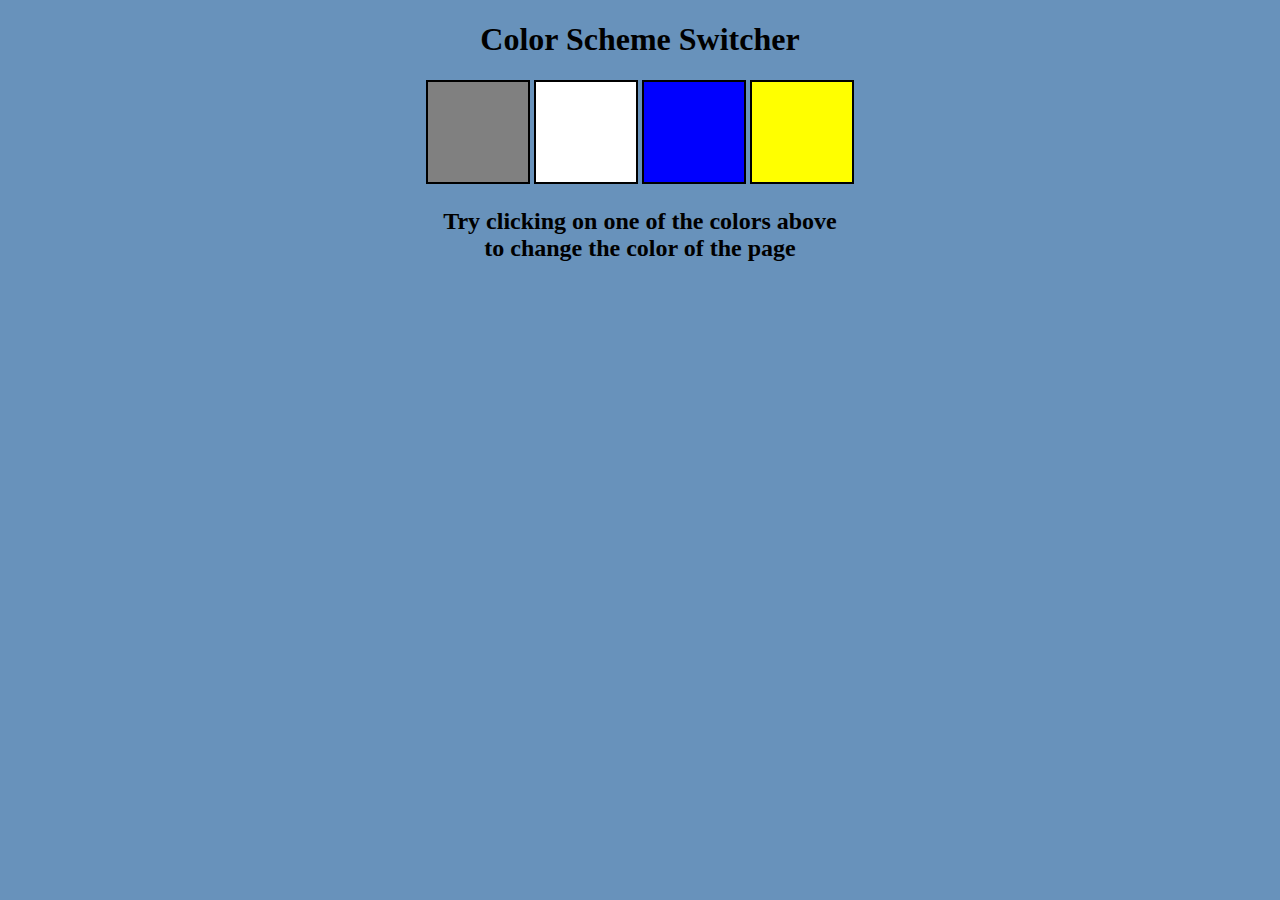
<file: Projects/project 1/index.html>
<!DOCTYPE html>
<html lang="en">

<head>
    <meta charset="UTF-8">
    <meta name="viewport" content="width=device-width, initial-scale=1.0">
    <title>Background Color Changer</title>
    <link rel="stylesheet" href="style.css">
</head>

<body>
    <h1>Color Scheme Switcher</h1>
    <span class="button" id="grey"></span>
    <span class="button" id="white"></span>
    <span class="button" id="blue"></span>
    <span class="button" id="yellow"></span>

    <h2>Try clicking on one of the colors above <span>to change the color of the page</span></h2>
</body>
<script src="script.js"></script>

</html>
</file>
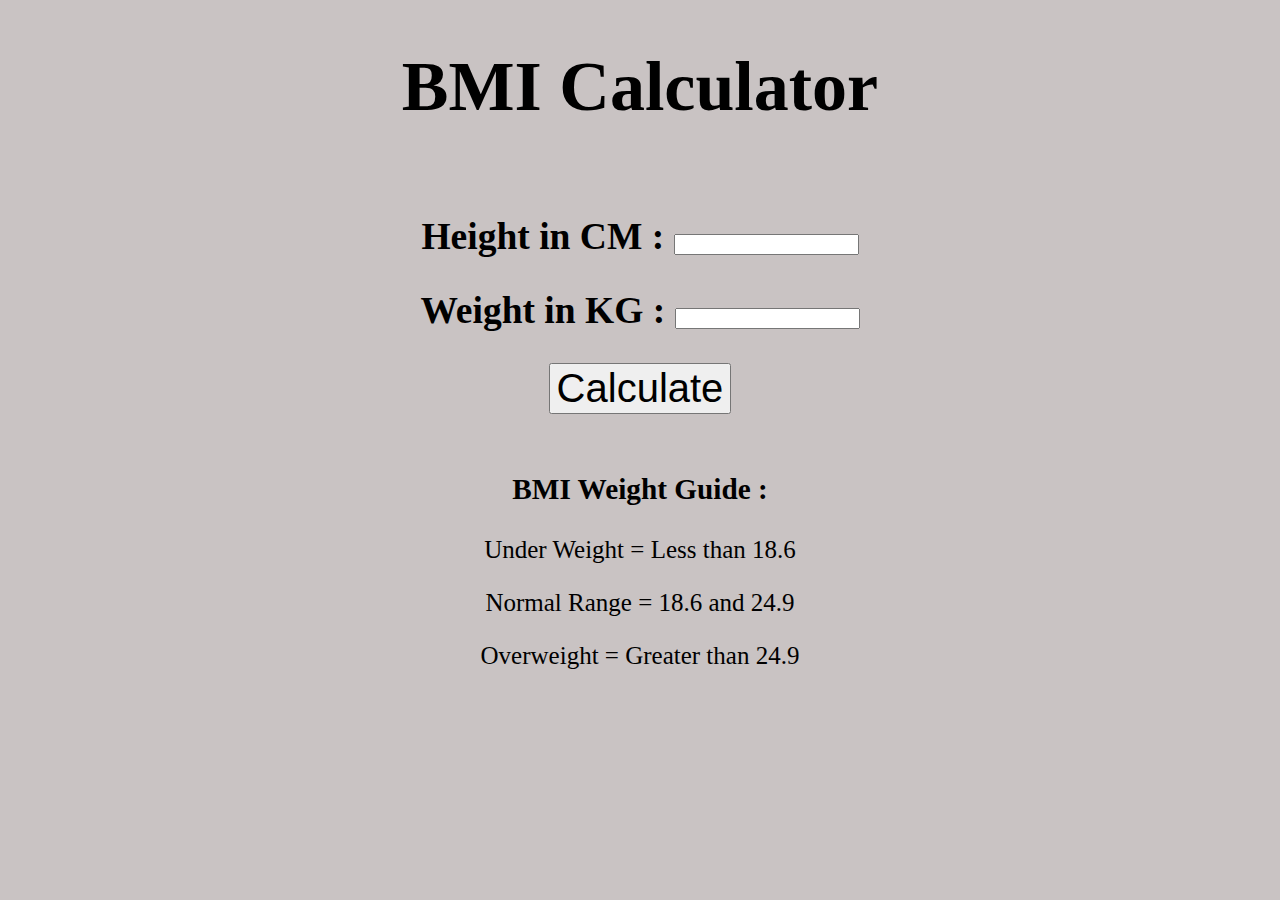
<file: Projects/project 2/index.html>
<!DOCTYPE html>
<html lang="en">

<head>
    <meta charset="UTF-8">
    <meta name="viewport" content="width=device-width, initial-scale=1.0">
    <title>BMI Generator</title>
    <link rel="stylesheet" href="style.css">
</head>

<body>
    <form>
        <h1 id="heading">BMI Calculator</h1>
        <div class="inputs">
            <h2>Height in CM : <input class="height" type="number"></h2>
            <h2>Weight in KG : <input class="weight" type="number"></h2>
            <button class="button">Calculate</button>
            <div class="result"></div>
            <div class="res"></div>
        </div>
        <div id="weight-guide">
            <h3>BMI Weight Guide : </h3>
            <p>Under Weight = Less than 18.6</p>
            <p>Normal Range = 18.6 and 24.9</p>
            <p>Overweight = Greater than 24.9</p>
        </div>
    </form>
</body>
<script src="script.js"></script>

</html>
</file>
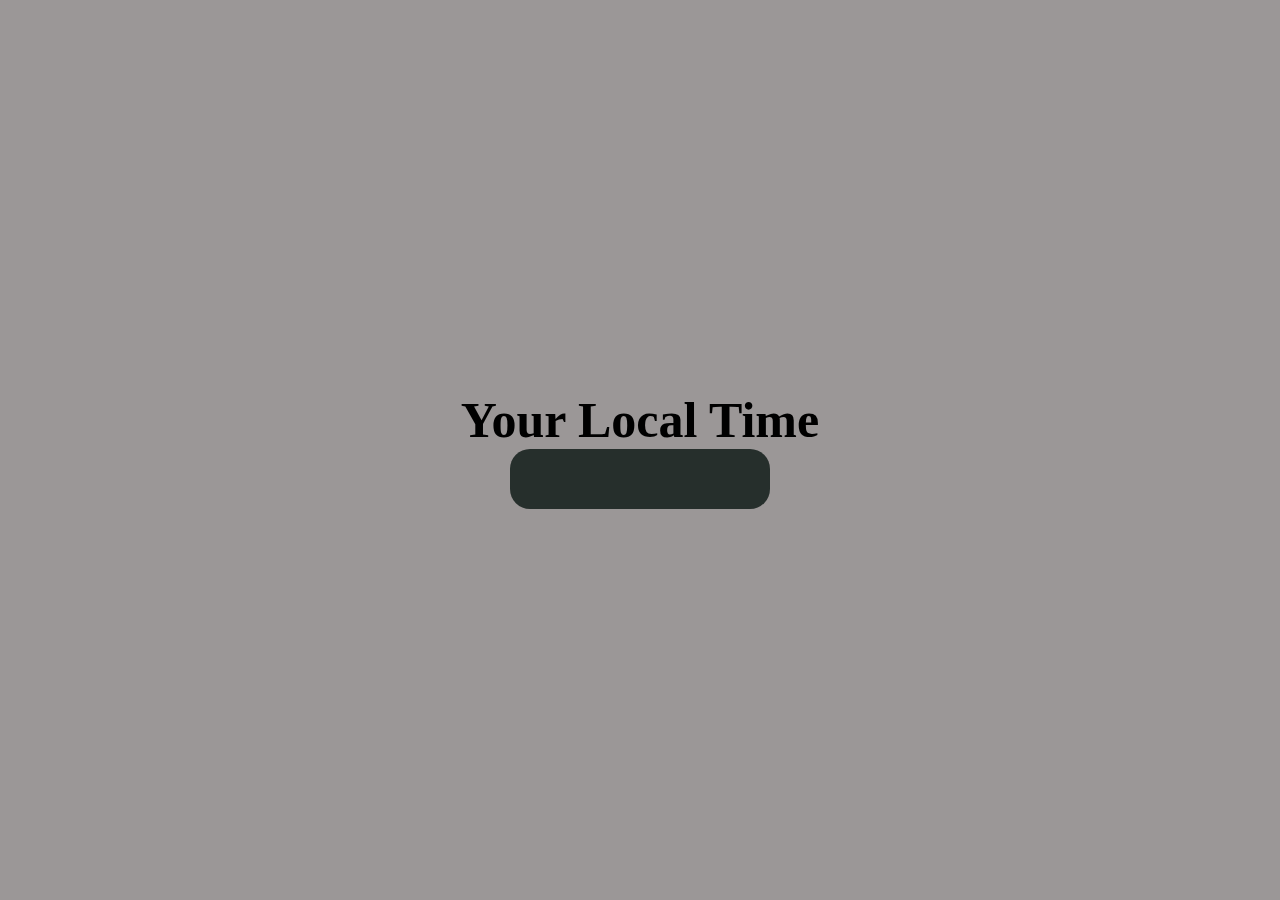
<file: Projects/project 3/index.html>
<!DOCTYPE html>
<html lang="en">
<head>
    <meta charset="UTF-8">
    <meta name="viewport" content="width=device-width, initial-scale=1.0">
    <title>Digital Clock</title>
    <link rel="stylesheet" href="style.css">
</head>
<body>
    <div class="center">
        <div class="banner">Your Local Time</div>
        <div class="clock"></div>
    </div>
</body>
<script src="script.js"></script>
</html>
</file>
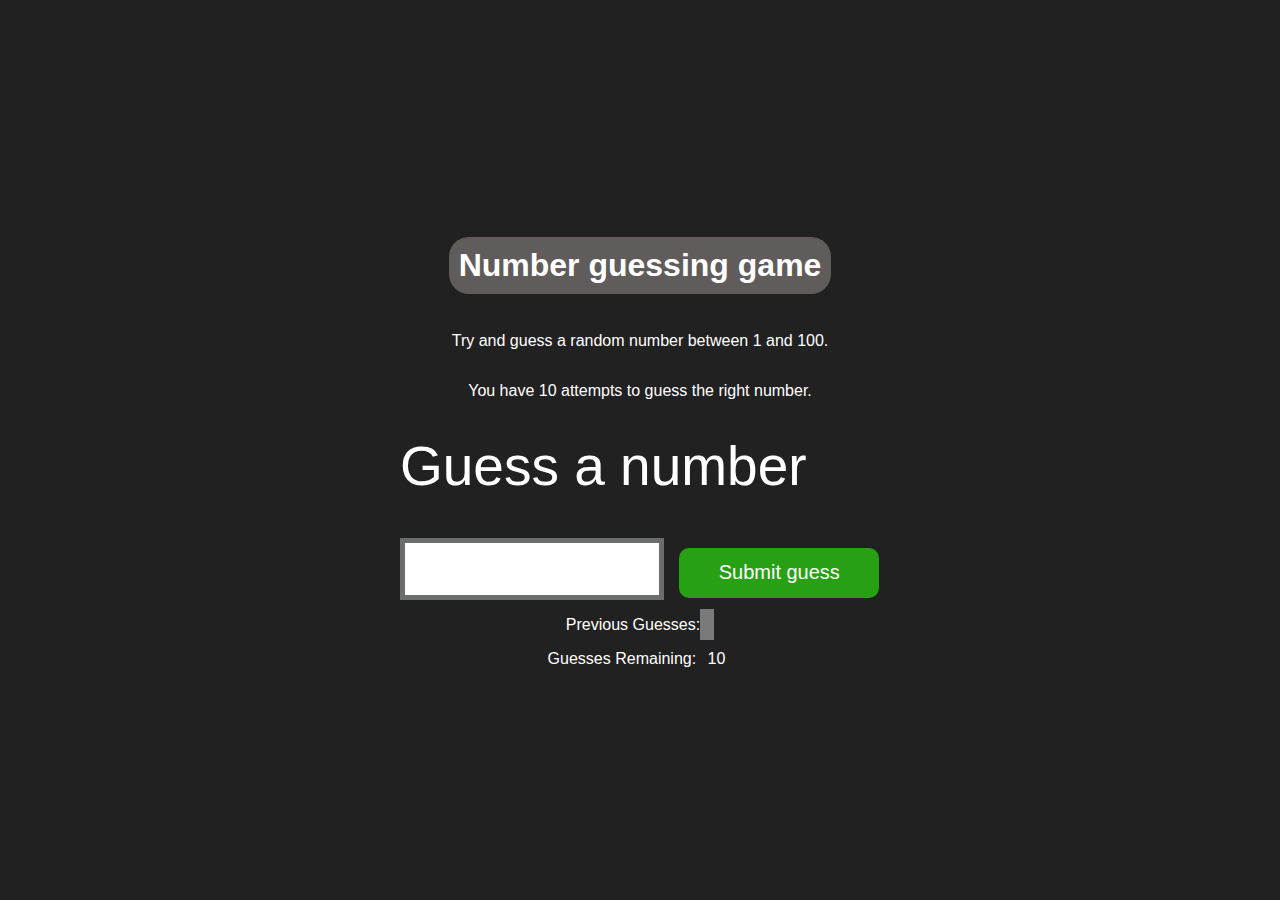
<file: Projects/project 4/index.html>
<!DOCTYPE html>
<html lang="en">

<head>
    <meta charset="UTF-8">
    <meta name="viewport" content="width=device-width, initial-scale=1.0">
    <title>Guess The Number</title>
    <link rel="stylesheet" href="style.css">
</head>

<body>
    <h1>Number guessing game</h1>
    <p>Try and guess a random number between 1 and 100.</p>
    <p>You have 10 attempts to guess the right number.</p>
    </br>
    <form class="form">
        <label2 for="guessField" id="guess">Guess a number</label>
            <input type="text" id="guessField" class="guessField">
            <input type="submit" id="subt" value="Submit guess" class="guessSubmit">
    </form>

    <div class="resultParas">
        <p>Previous Guesses: <span class="guesses"></span></p>
        <p>Guesses Remaining: <span class="lastResult">10</span></p>
        <p class="lowOrHi"></p>
    </div>
    </div>
</body>
<script src="script.js"></script>

</html>
</file>
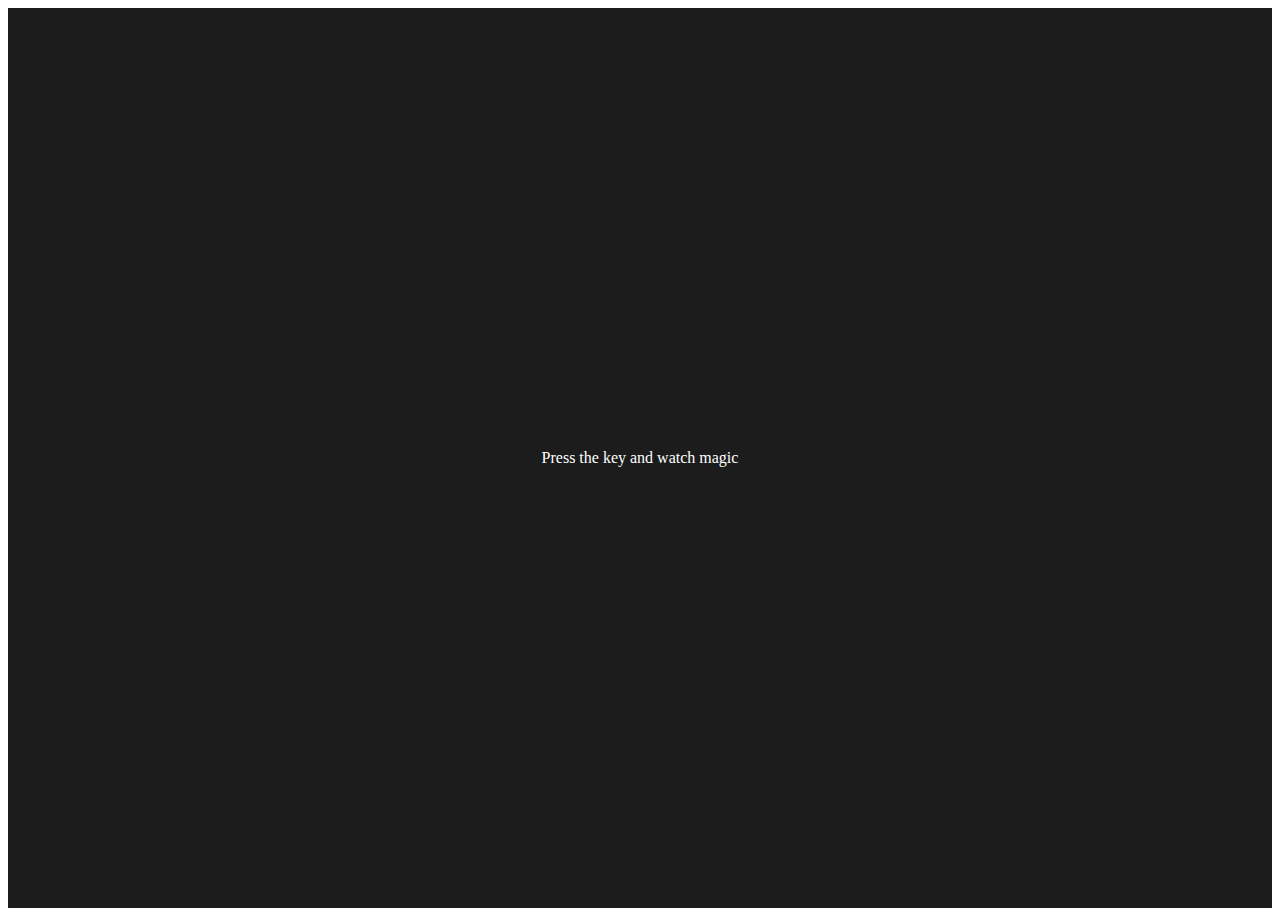
<file: Projects/project 5/index.html>
<!DOCTYPE html>
<html lang="en">
<head>
    <meta charset="UTF-8">
    <meta name="viewport" content="width=device-width, initial-scale=1.0">
    <title>Key Codes</title>
    <style>
        table,
        th,
        td {
          border: 1px solid #e7e7e7;
        }
        .project {
          background-color: #1c1c1c;
          color: #ffffff;
          display: flex;
          align-items: center;
          justify-content: center;
          text-align: center;
          height: 100vh;
        }
  
        .color {
          color: aliceblue;
          display: flex;
          flex-direction: row;
        }
      </style>
</head>
<body>
      <div class="project">
        <div id="insert">
          <div class="key">Press the key and watch magic</div>
        </div>
      </div>
      
      <script src="script.js"></script>
</body>
</html>
</file>
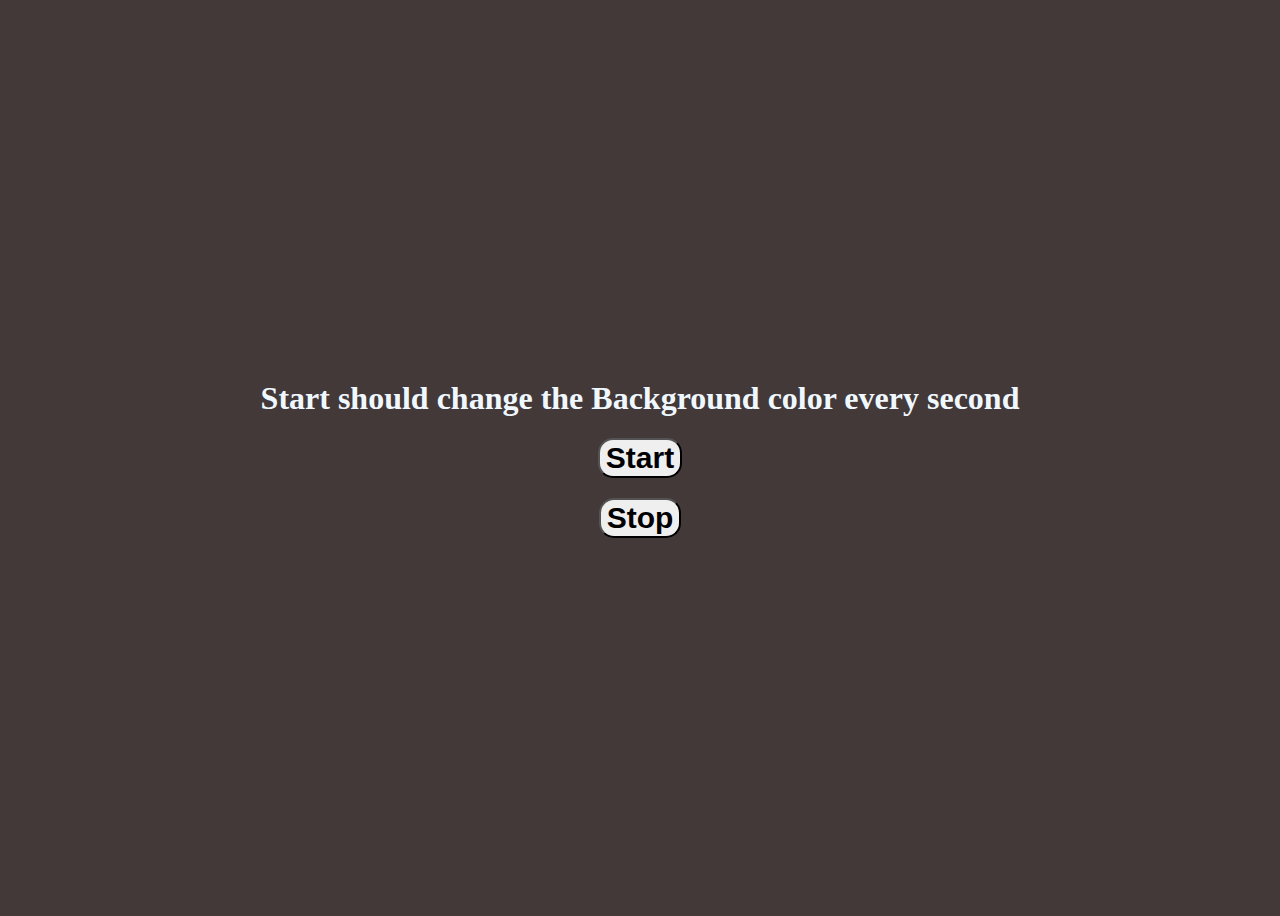
<file: Projects/project 6/index.html>
<!DOCTYPE html>
<html lang="en">
<head>
    <meta charset="UTF-8">
    <meta name="viewport" content="width=device-width, initial-scale=1.0">
    <title>Unlimited  Colors</title>
    <style>
        body{
            background-color: rgb(67, 57, 57);
            display: flex;
            justify-content: center;
            align-items: center;
            flex-direction: column;
            height: 100vh;
            color: aliceblue;
        }
        button{
            color: black;
            font-size: 30px;
            font-weight: bold;
            margin-bottom: 20px;
            border-radius: 15px;
        }
    </style>
</head>
<body>
    <h1>Start should change the Background color every second</h1>
    <button id="start">Start</button>
    <button id="stop">Stop</button>
    <script src="script.js"></script>
</body>
</html>
</file>
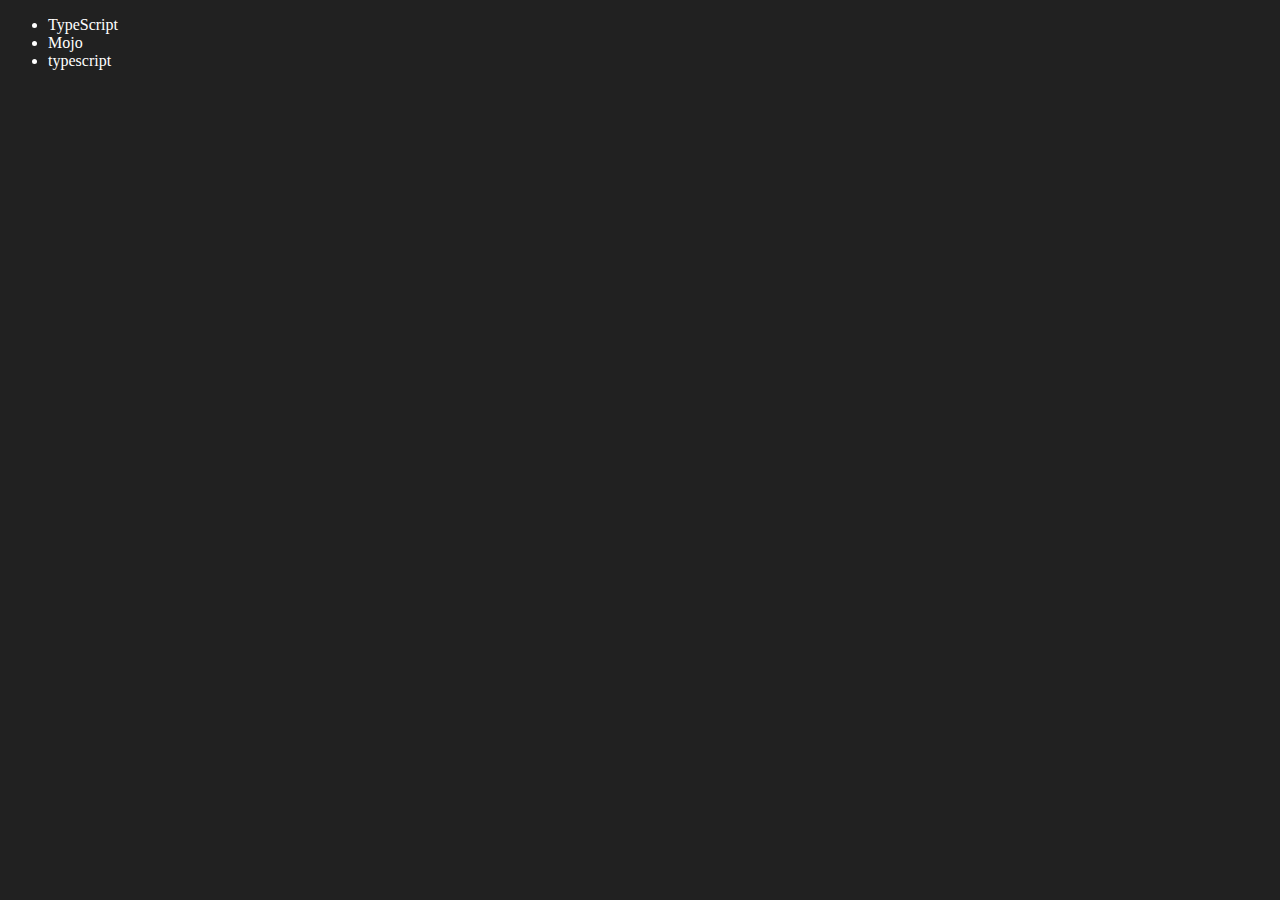
<file: 06_DOM/four.html>
<!DOCTYPE html>
<html lang="en">
<head>
    <meta charset="UTF-8">
    <meta http-equiv="X-UA-Compatible" content="IE=edge">
    <meta name="viewport" content="width=device-width, initial-scale=1.0">
    <title>DOM learning</title>
</head>
<body style="background-color: #212121; color: #fff;">
    <ul class="language">
        <li>Javascript</li>
    </ul>
</body>
<script>
    function addLanguage(langName){
        const li = document.createElement('li');
        li.innerHTML = `${langName}`
        document.querySelector('.language').appendChild(li)
    }
    addLanguage("python")
    addLanguage("typescript")

    function addOptiLanguage(langName){
        const li = document.createElement('li');
        li.appendChild(document.createTextNode(langName))
        document.querySelector('.language').appendChild(li)
    }
    addOptiLanguage('golang')

    //Edit
    const secondLang = document.querySelector("li:nth-child(2)")
    console.log(secondLang);
    //secondLang.innerHTML = "Mojo"
    const newli = document.createElement('li')
    newli.textContent = "Mojo"
    secondLang.replaceWith(newli)

    //edit
    const firstLang = document.querySelector("li:first-child")
    firstLang.outerHTML = '<li>TypeScript</li>'

    //remove
    const lastLang = document.querySelector('li:last-child')
    lastLang.remove()


</script>
</html>
</file>
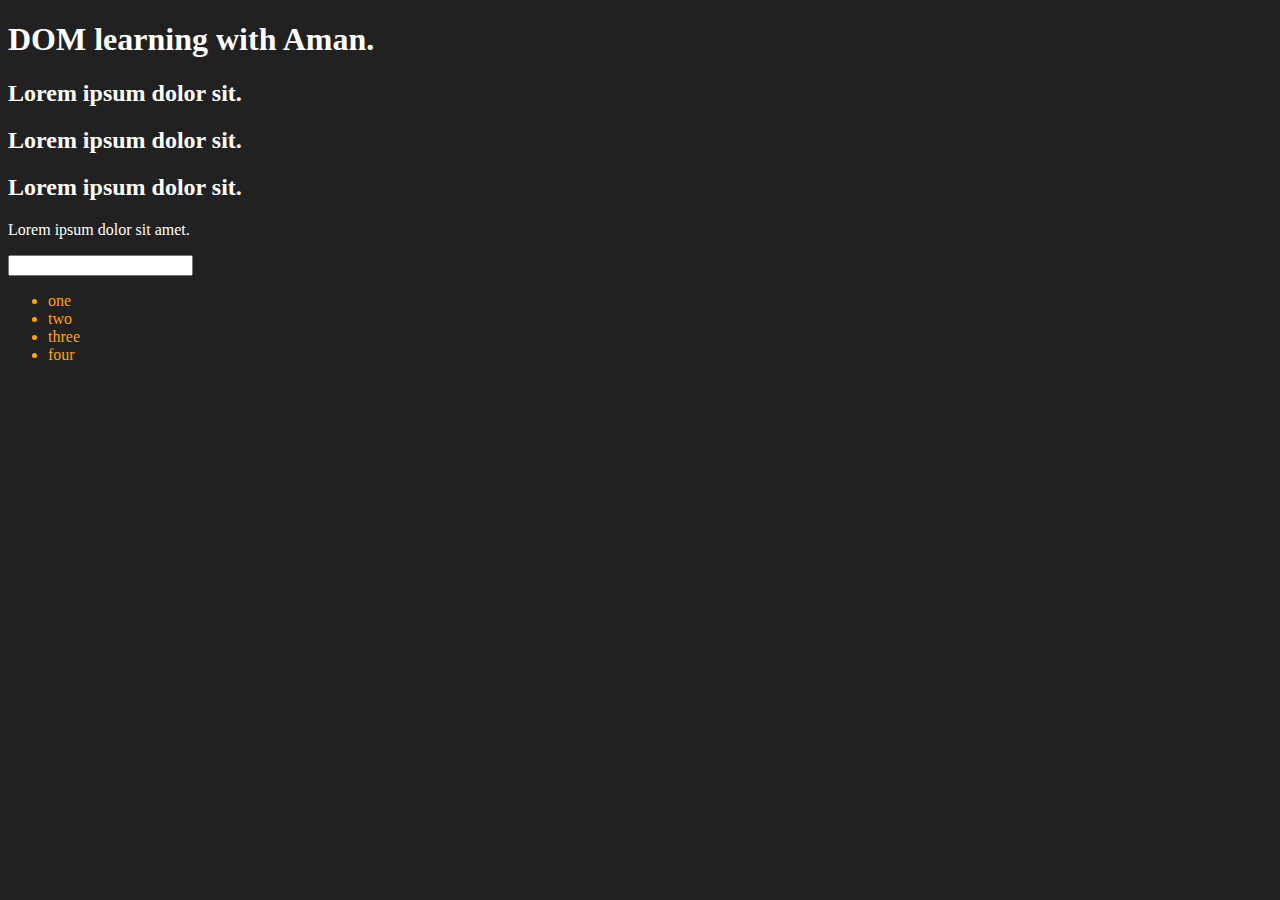
<file: 06_DOM/one.html>
<!DOCTYPE html>
<html lang="en">
<head>
    <meta charset="UTF-8">
    
    <title>DOM learning</title>
    <style>
        .bg-black{
            background-color: #212121;
            color: #fff;
        }
    </style>
</head>
<body class="bg-black">
    <div >
        <h1  id="title" class="heading">DOM learning with Aman.<span style="display: none;">test text</span></h1>
        <h2>Lorem ipsum dolor sit.</h2>
        <h2>Lorem ipsum dolor sit.</h2>
        <h2>Lorem ipsum dolor sit.</h2>
        <p>Lorem ipsum dolor sit amet.</p>
        <input type="password" name="" id="">

        <ul>
            <li class="list-item">one</li>
            <li class="list-item">two</li>
            <li class="list-item">three</li>
            <li class="list-item">four</li>
        </ul>
    </div>

    <script>
        const innerTxt = document.getElementById('title').innerText           // Shows inner text which is visible on website
        const txtContent = document.getElementById('title').textContent       // Shows full content , hidden text also
        const innerHtml = document.getElementById('title').innerHTML         // Shows content with tags also

        const className = document.getElementsByClassName('heading')
        const idName = document.getElementById('title')

        const ulList = document.querySelector('li')        // first element of ul will be selected
        // ulList.style.backgroundColor = "orange"

        const ulListAll = document.querySelectorAll('li')   // Created a nodeList
        ulListAll.forEach(function (li) {
            li.style.color = "orange"
        })

    </script>
</body>
</html>
</file>
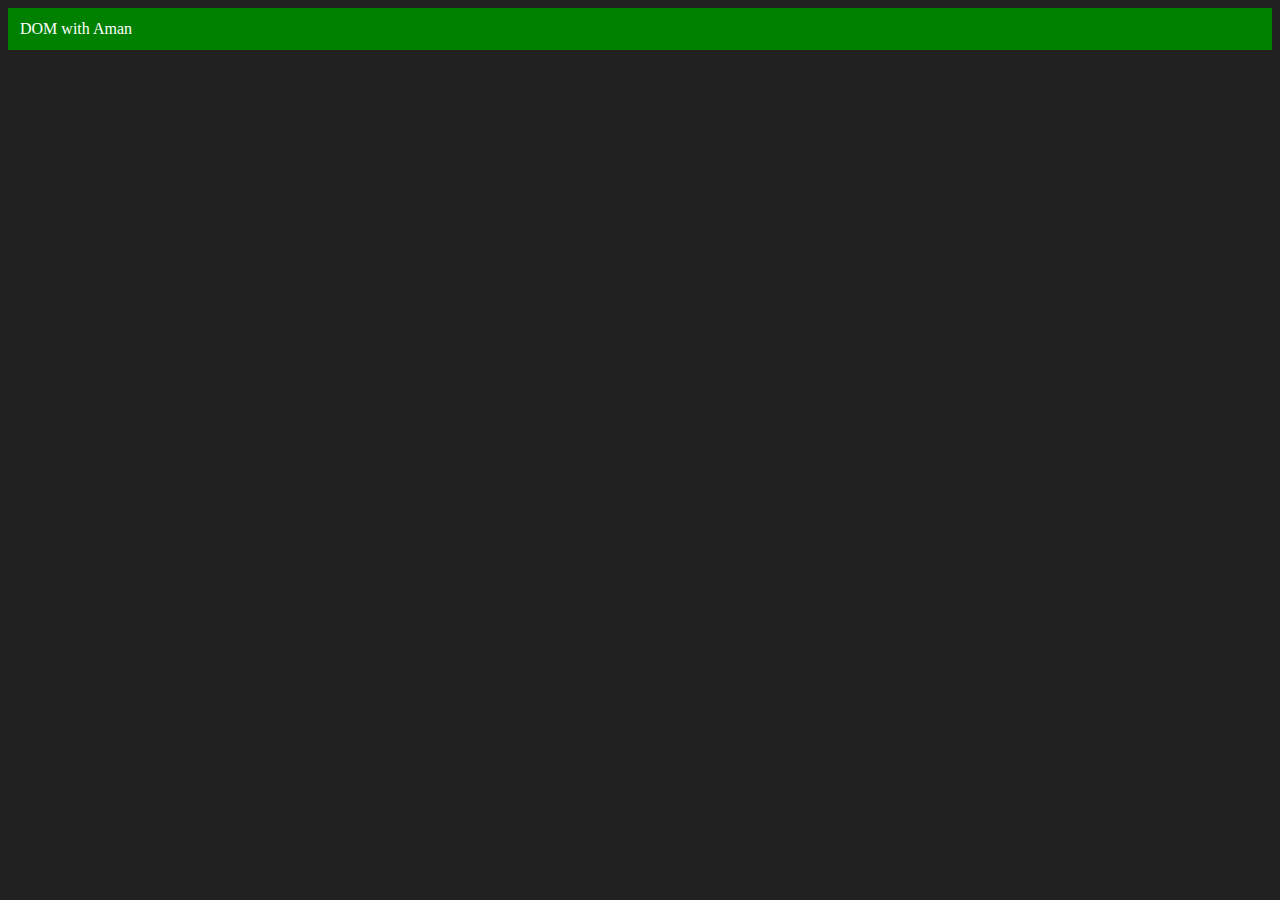
<file: 06_DOM/three.html>
<!DOCTYPE html>
<html lang="en">
<head>
    <meta charset="UTF-8">
    <meta http-equiv="X-UA-Compatible" content="IE=edge">
    <meta name="viewport" content="width=device-width, initial-scale=1.0">
    <title>DOM learning</title>
</head>
<body style="background-color: #212121; color: #fff;">
    
</body>
<script>
    const div = document.createElement('div')
    console.log(div);
    div.className = "main"
    div.id = Math.round(Math.random() * 10 + 1)
    div.setAttribute("title", "generated title")
    div.style.backgroundColor = "green"
    div.style.padding = "12px"
    // div.innerText = "DOM with Aman"
    const addText = document.createTextNode("DOM with Aman")
    div.appendChild(addText)

    document.body.appendChild(div)
</script>
</html>
</file>
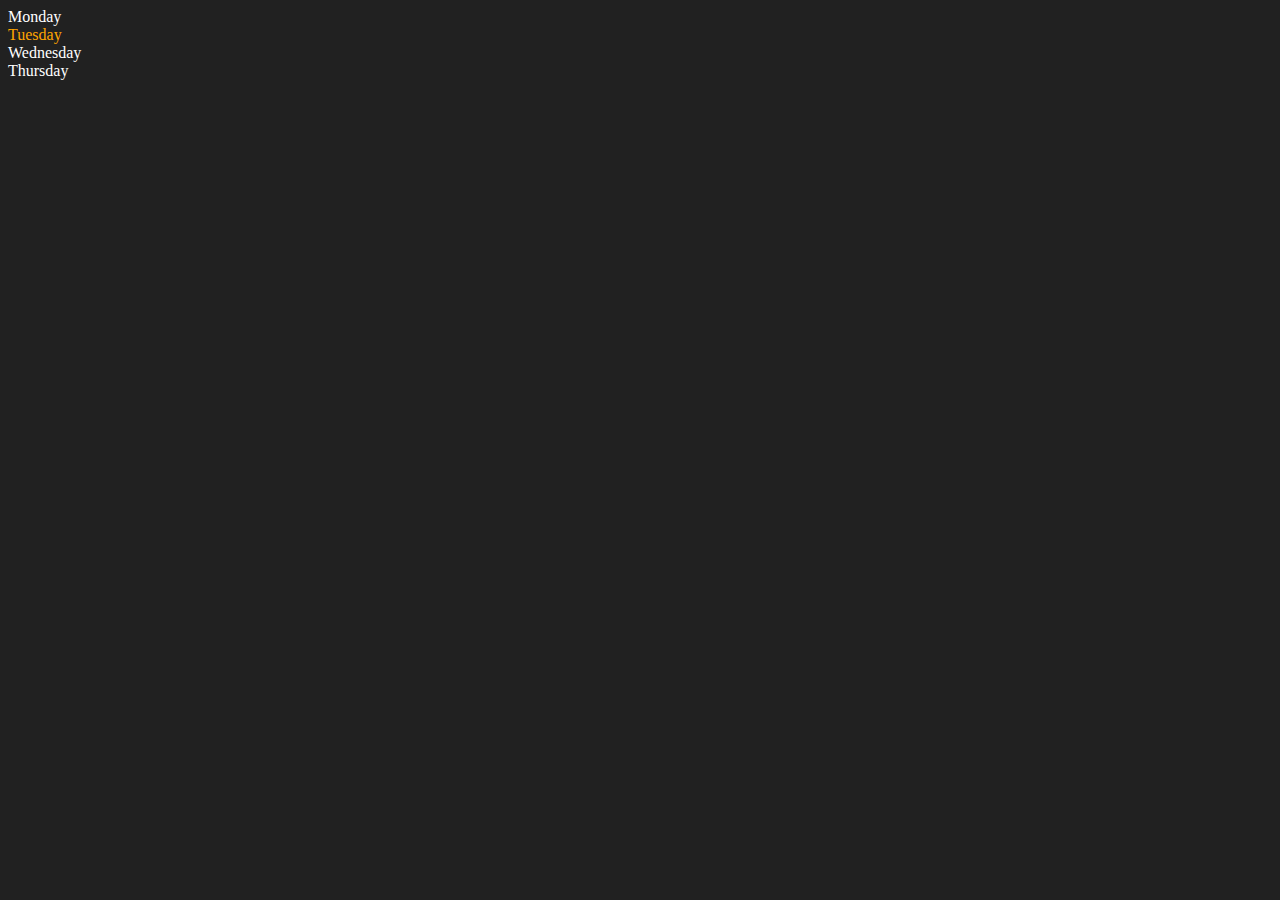
<file: 06_DOM/two.html>
<!DOCTYPE html>
<html lang="en">
<head>
    <meta charset="UTF-8">
    <meta http-equiv="X-UA-Compatible" content="IE=edge">
    <meta name="viewport" content="width=device-width, initial-scale=1.0">
    <title>DOM learning</title>
</head>
<body style="background-color: #212121; color: #fff;">
    <div class="parent">
        <!-- this is a comment -->
        <div class="day">Monday</div>
        <div class="day">Tuesday</div>
        <div class="day">Wednesday</div>
        <div class="day">Thursday</div>
    </div>
</body>
<script>
    const parent = document.querySelector('.parent')
    // console.log(parent);
    // console.log(parent.children);
    // console.log(parent.children[1].innerHTML);

    // for (let i = 0; i < parent.children.length; i++) {
    //      console.log(parent.children[i].innerHTML);
        
    // }
    parent.children[1].style.color = "orange"
    // console.log(parent.firstElementChild);
    // console.log(parent.lastElementChild);

    const dayOne = document.querySelector('.day')
    // console.log(dayOne);
    // console.log(dayOne.parentElement);
    // console.log(dayOne.nextElementSibling);

    console.log("NODES: ", parent.childNodes);
</script>
</html>
</file>
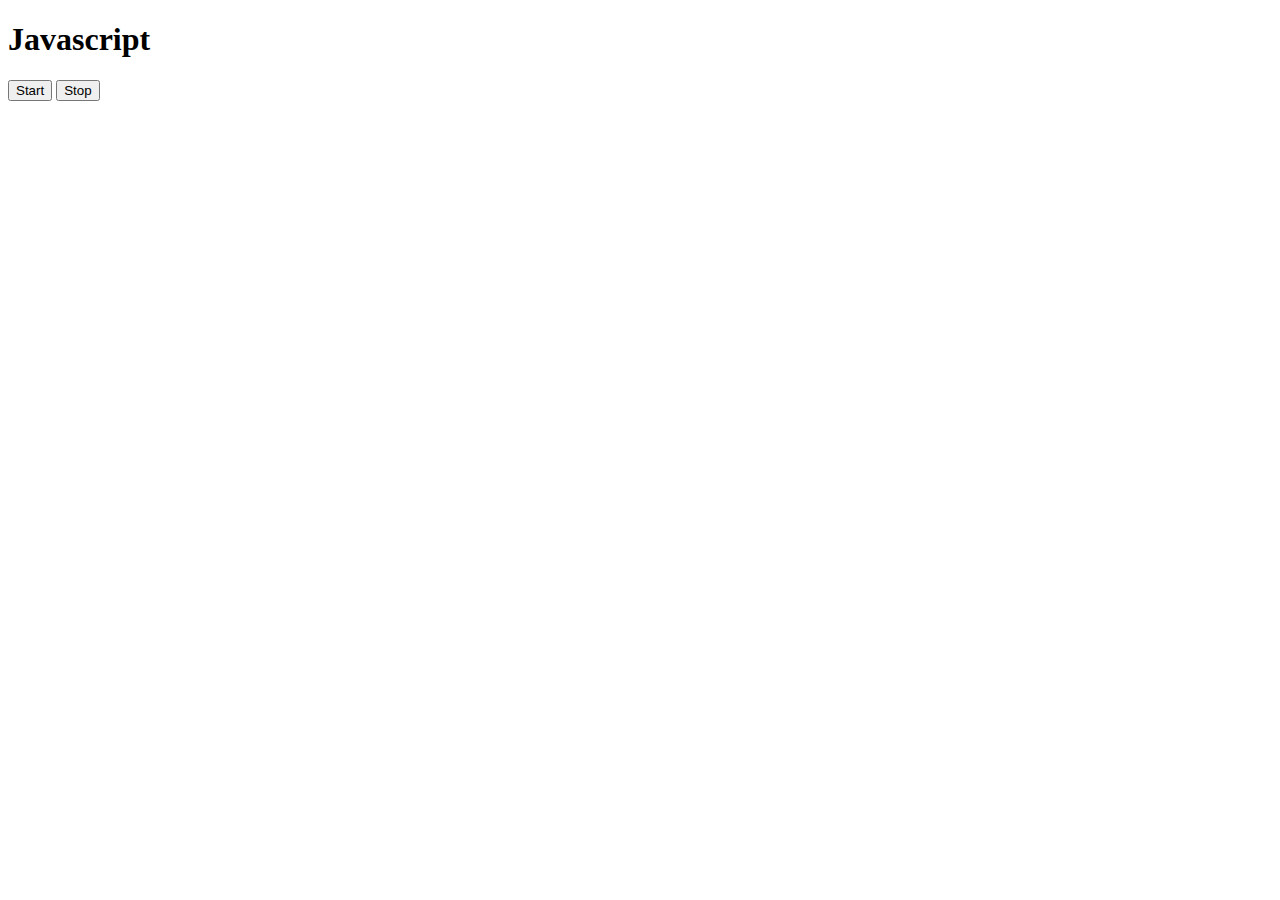
<file: 07_Events/three.html>
<!DOCTYPE html>
<html lang="en">

<head>
    <meta charset="UTF-8">
    <meta name="viewport" content="width=device-width, initial-scale=1.0">
    <title>Document</title>
</head>

<body>
    <h1>Javascript</h1>
    <button id="start">Start</button>
    <button id="stop">Stop</button>
</body>
<script>
    const sayDate = function (str) {
        console.log(str, Date.now());
    }

    document.querySelector('#start').addEventListener('click', function () {
        const intervalId = setInterval(sayDate, 1000, "hi")

        document.querySelector('#stop').addEventListener('click', function () {
            clearInterval(intervalId)
            console.log("STOPPED");

        })
    })





</script>

</html>
</file>
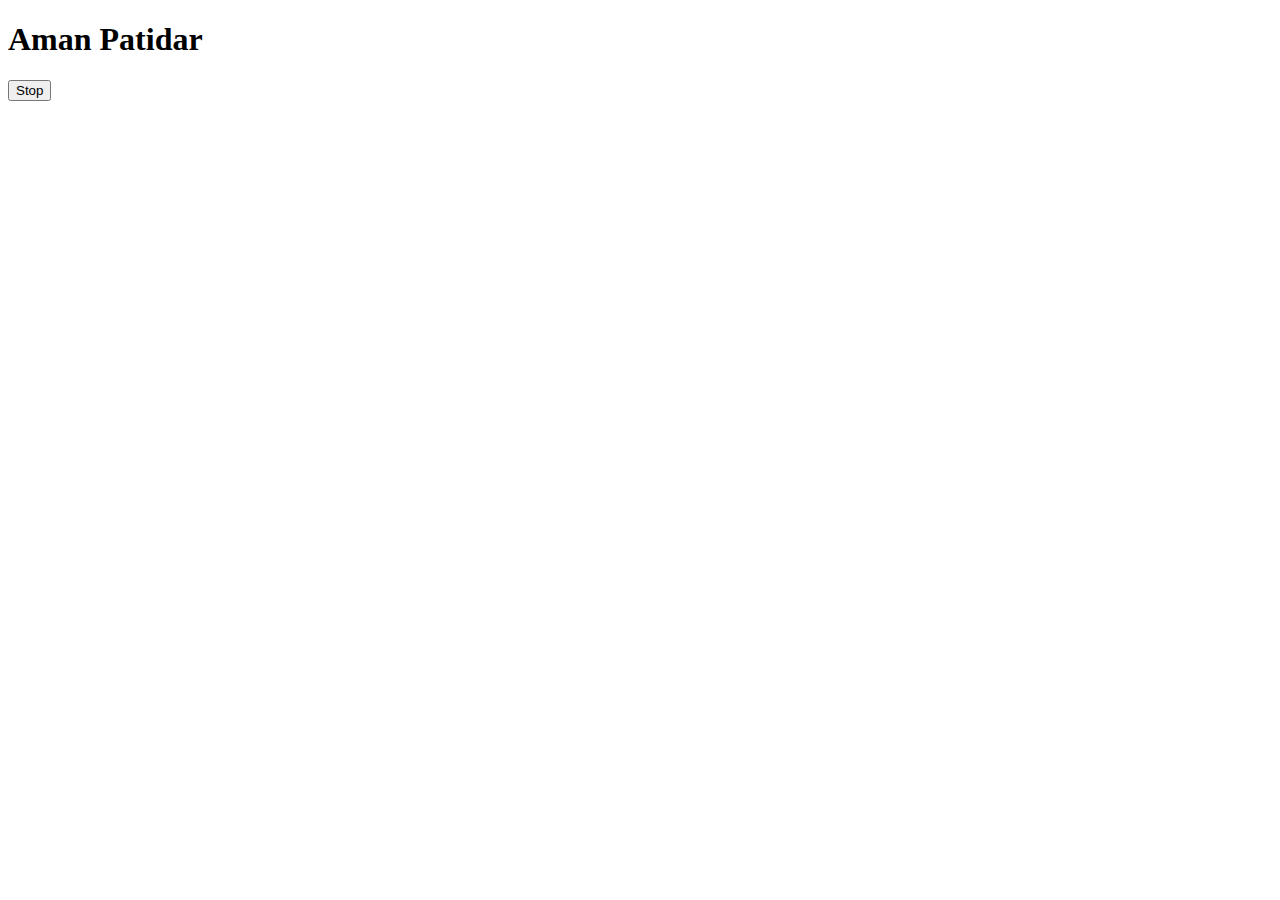
<file: 07_Events/two.html>
<!DOCTYPE html>
<html lang="en">
<head>
    <meta charset="UTF-8">
    <meta name="viewport" content="width=device-width, initial-scale=1.0">
    <title>Document</title>
</head>
<body>
    <h1>Aman Patidar</h1>
    <button id="stop">Stop</button>
</body>
<script>
    const sayAman = function(){
        console.log("Aman");
    }
    const changeText = function(){
        document.querySelector('h1').innerHTML = "JavaScript"
    }

    const changeMe = setTimeout(changeText, 2000)

    document.querySelector('#stop').addEventListener('click', function(){
        clearTimeout(changeMe)
        console.log("STOPPED")
    })
</script>
</html>
</file>
<file: Projects/project 1/style.css>
body{
    margin: 0;
    background-color: rgb(104, 146, 187);
    text-align: center;
}
span {
    display: block;
}
.button{
    display: inline-block;
    height: 100px;
    width: 100px;
    border: 2px solid black;
}
#grey{
    background-color: grey;
}
#white{
    background-color: white;
}
#blue{
    background-color: blue;
}
#yellow{
    background-color: yellow;
}
</file>
<file: Projects/project 2/style.css>
body{
    margin: 0;
    background-color: rgb(201, 195, 195);
    text-align: center;
}
#heading{
    font-weight: bold; 
    font-size: 70px; 
}
.inputs{
    padding-top: 10px;
    font-size: 25px;
}
.button{
    font-size: 40px;
    margin-bottom: 30px;
}
.result{
    font-size: 40px;
    font-weight: bold;
    color: rgb(143, 8, 8);
}
#weight-guide{
    font-size: 25px;
}
.res{
    font-size: 35px;
    font-weight: bold;
}
</file>
<file: Projects/project 3/style.css>
body{
    margin: 0;
    background-color: rgb(155, 151, 151);
}
.center{
    display: flex;
    height: 100vh;
    justify-content: center;
    align-items: center;
    flex-direction: column;
}

.banner{
    font-family: 'Times New Roman', Times, serif;
    font-size: 50px;
    font-weight: bold;
}
.clock{
    background-color: rgb(38, 47, 44);
    width: 260px;
    height: 60px;
    border-radius: 20px;
    color: white;
    font-weight: 900;
    font-size: 30px;
    font-family: sans-serif;
    display: flex;
    justify-content: center;
    align-items: center;
}
</file>
<file: Projects/project 4/style.css>
html {
    font-family: sans-serif;
}

body {
    width: 300px;
    max-width: 750px;
    min-width: 480px;
    margin: 0 auto;
    background-color: #212121;
    display: flex;
    justify-content: center;
    align-items: center;
    flex-direction: column;
    height: 100vh;
}

.lastResult {
    color: white;
    padding: 7px;
}

.guesses {
    color: white;
    padding: 7px;
}

button {
    background-color: #141414;
    color: #fff;
    width: 250px;
    height: 50px;
    border-radius: 25px;
    font-size: 30px;
    border-style: none;
    margin-top: 30px;
    /* margin-left: 50px; */
}

#subt {
    background-color: #27a014;
    color: #ffffff;
    width: 200px;
    height: 50px;
    border-radius: 10px;
    font-size: 20px;
    border-style: none;
    margin-top: 50px;
    flex-direction: column;
    /* margin-left: 75px; */
}

#guessField {
    color: #000;
    width: 250px;
    height: 50px;
    font-size: 30px;
    border-style: none;
    margin-top: 25px;

    /* margin-left: 50px; */
    border: 5px solid #6c6d6d;
    text-align: center;
}

#guess {
    font-size: 55px;
    /* margin-left: 90px; */
    margin-top: 120px;
    color: #fff;
}

.guesses {
    background-color: #7a7a7a;
}

#wrapper {
    box-sizing: border-box;
    text-align: center;
    width: 450px;
    height: 550px;
    background-color: #474747;
    color: #fff;
    font-size: 25px;
}

h1 {
    background-color: #615c5c;
    border-radius: 20px;
    padding: 10px;
    color: #fff;
    text-align: center;
}

p {
    font-size: 16px;
    text-align: center;
    color: #fff;
}
</file>
